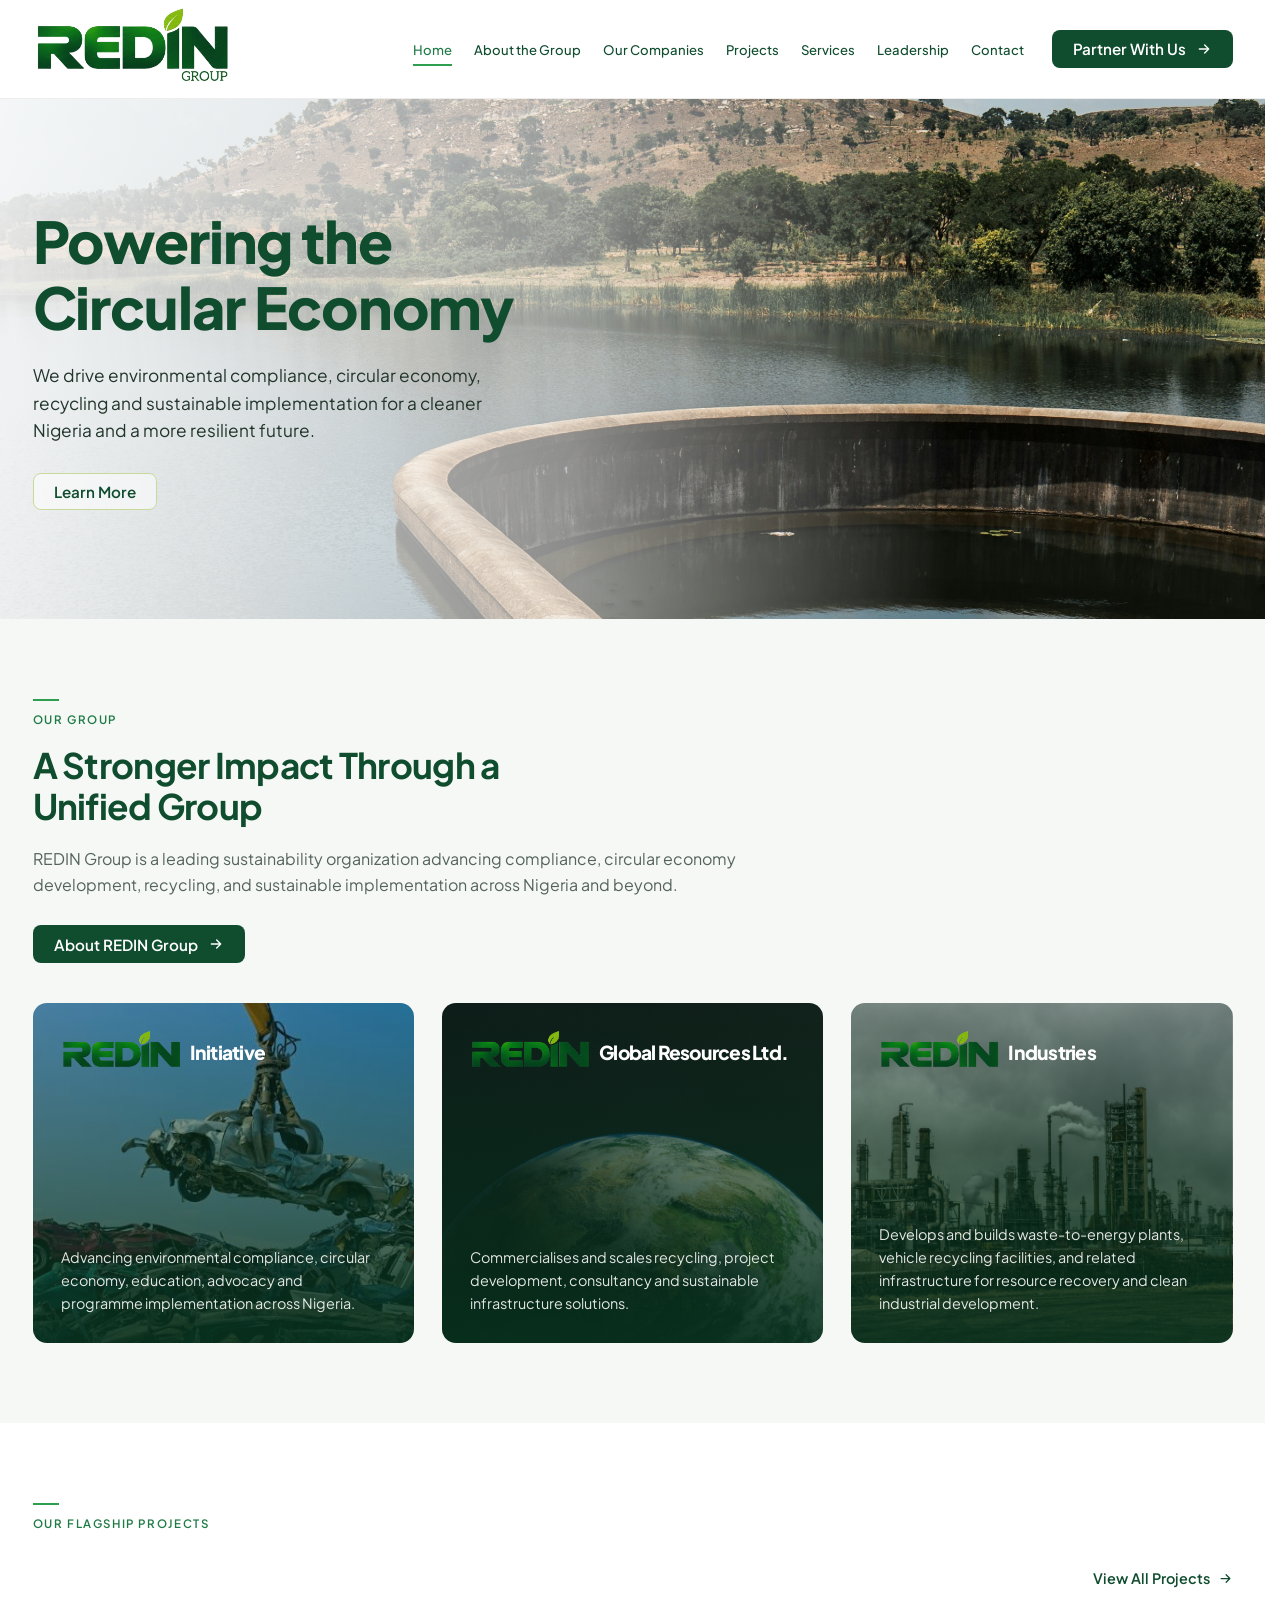
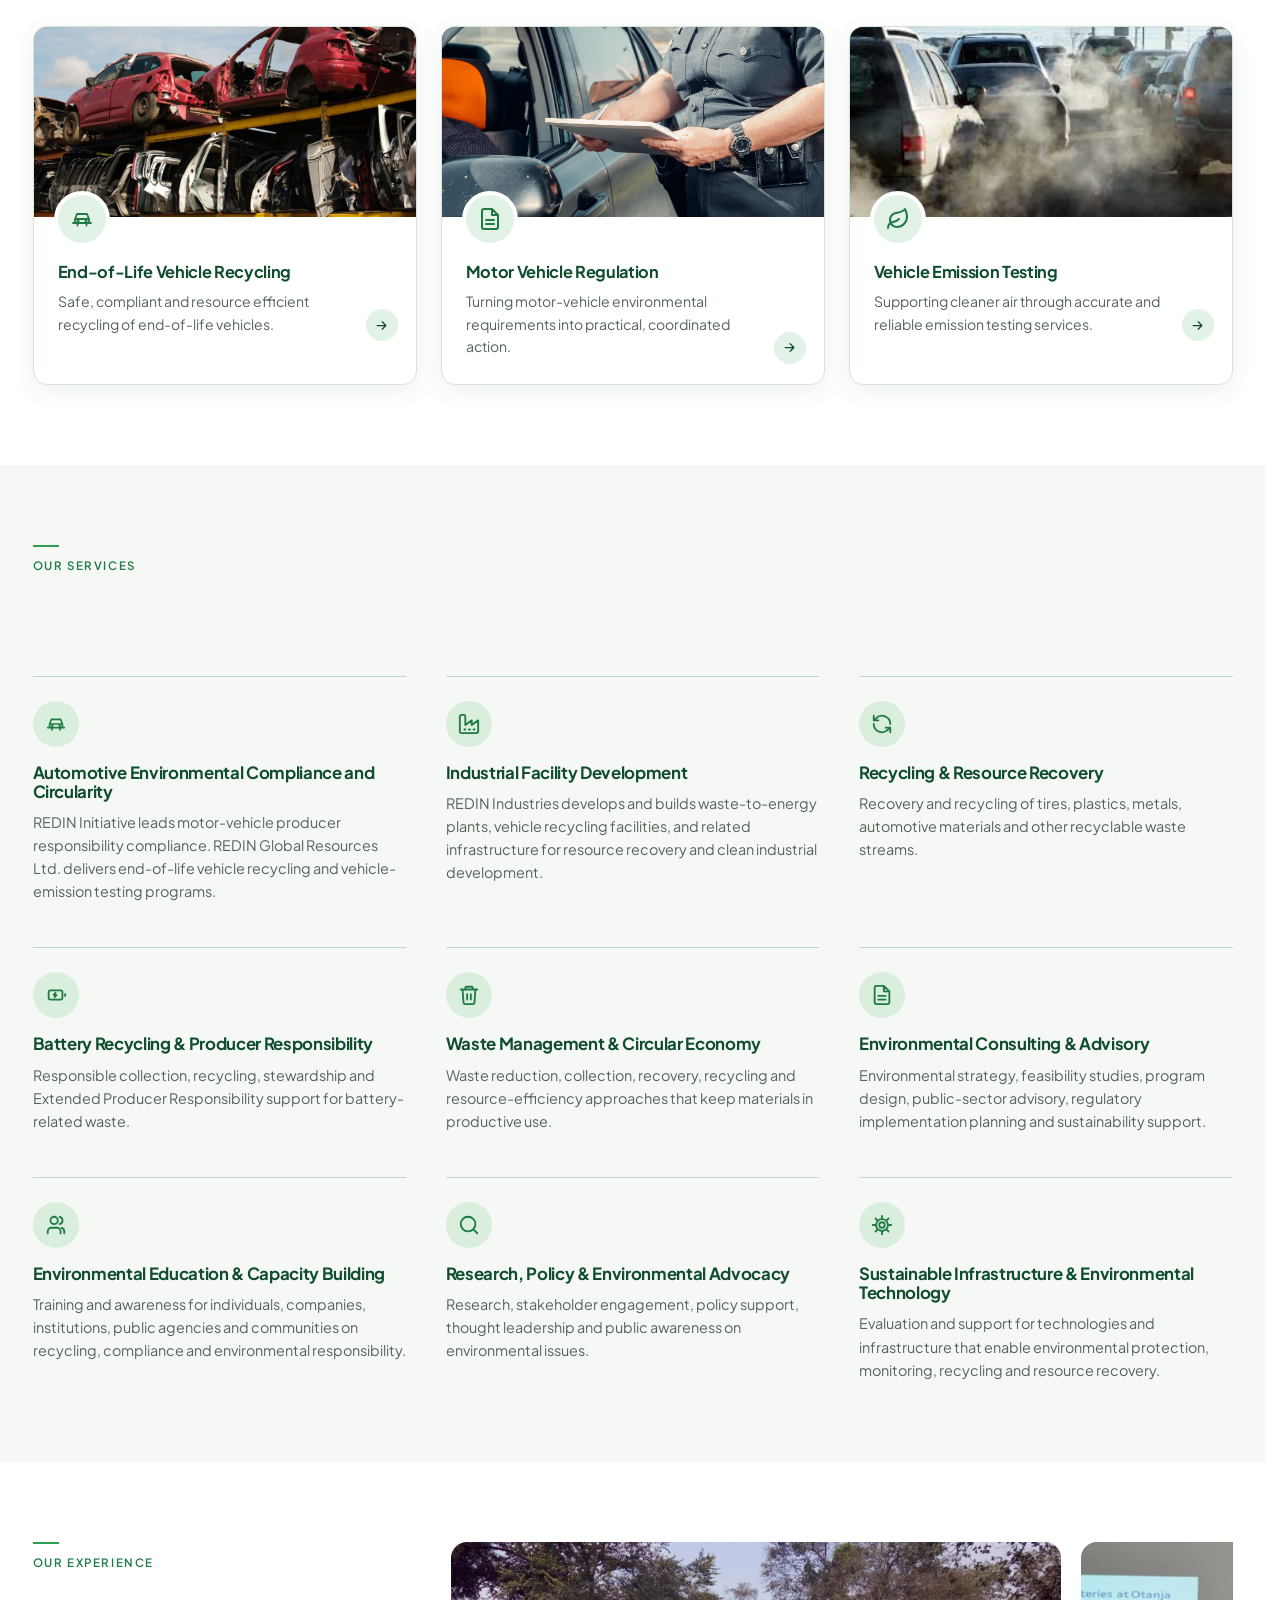
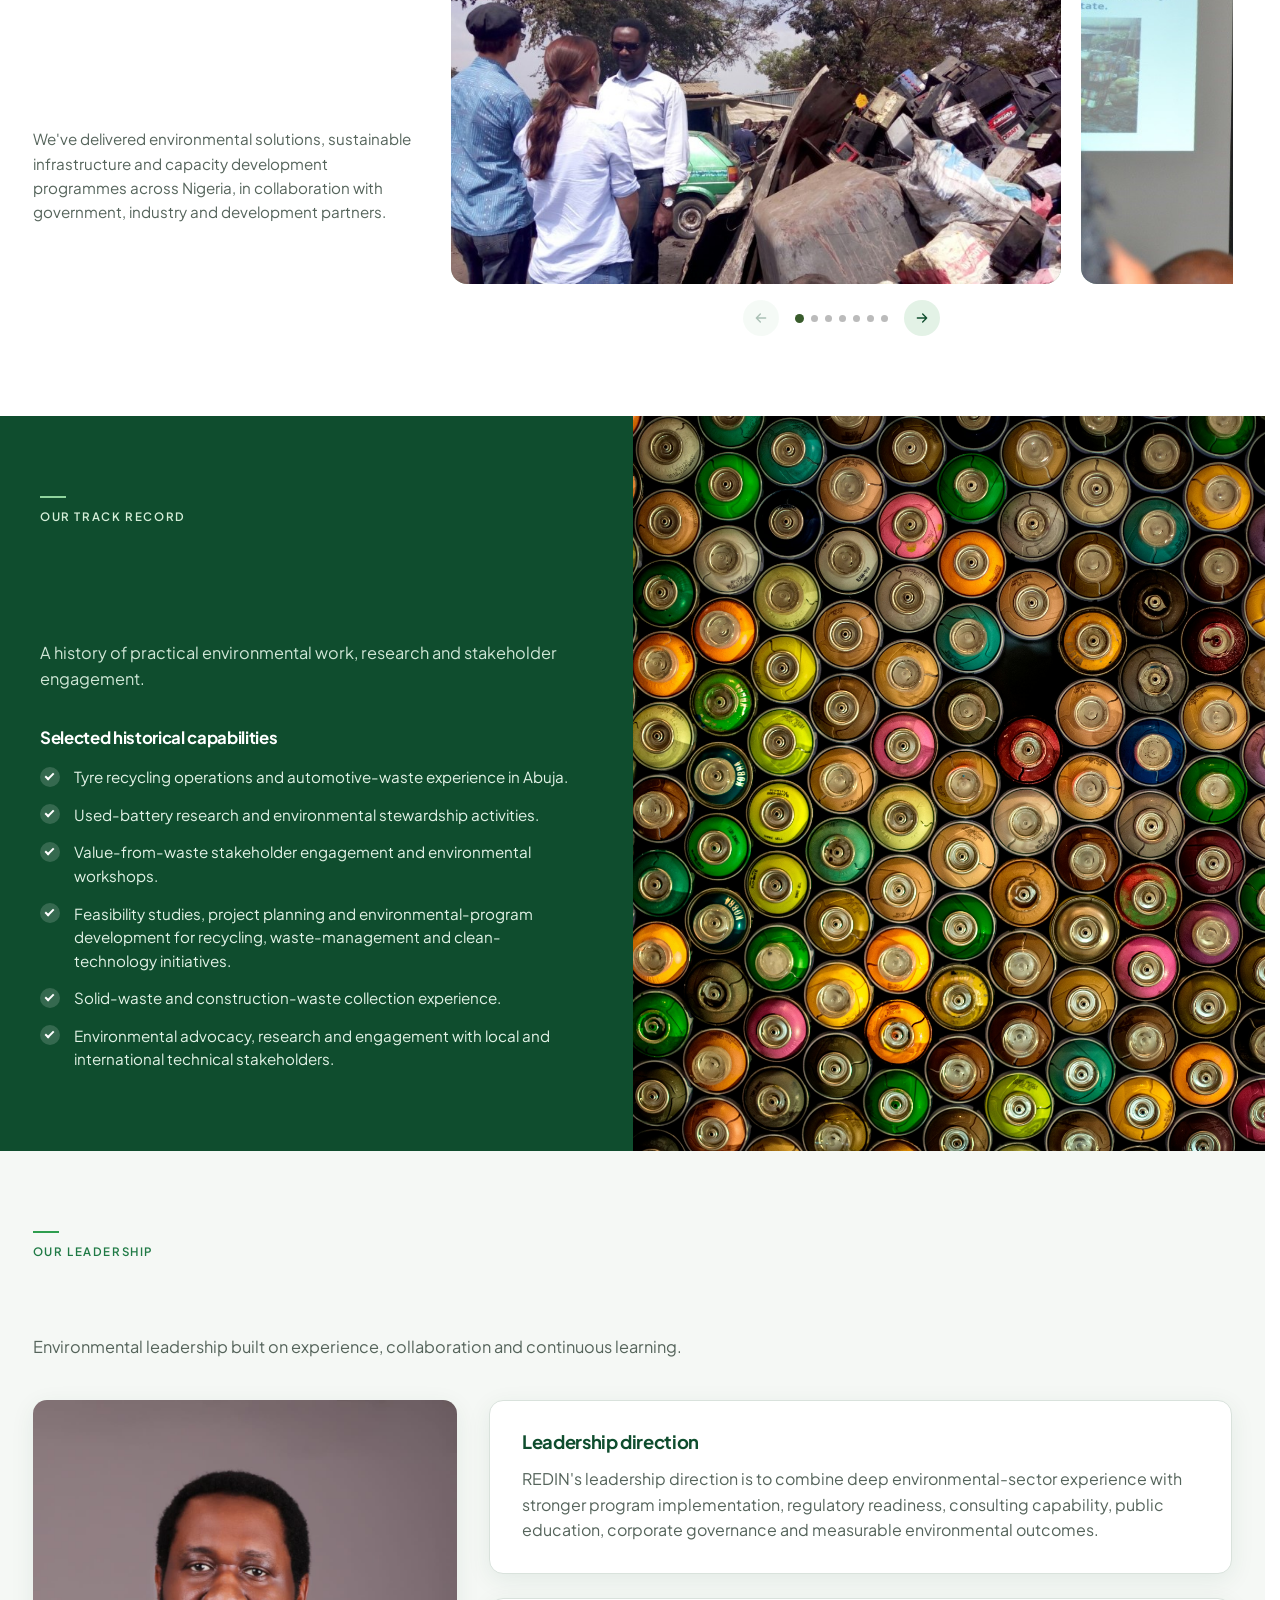
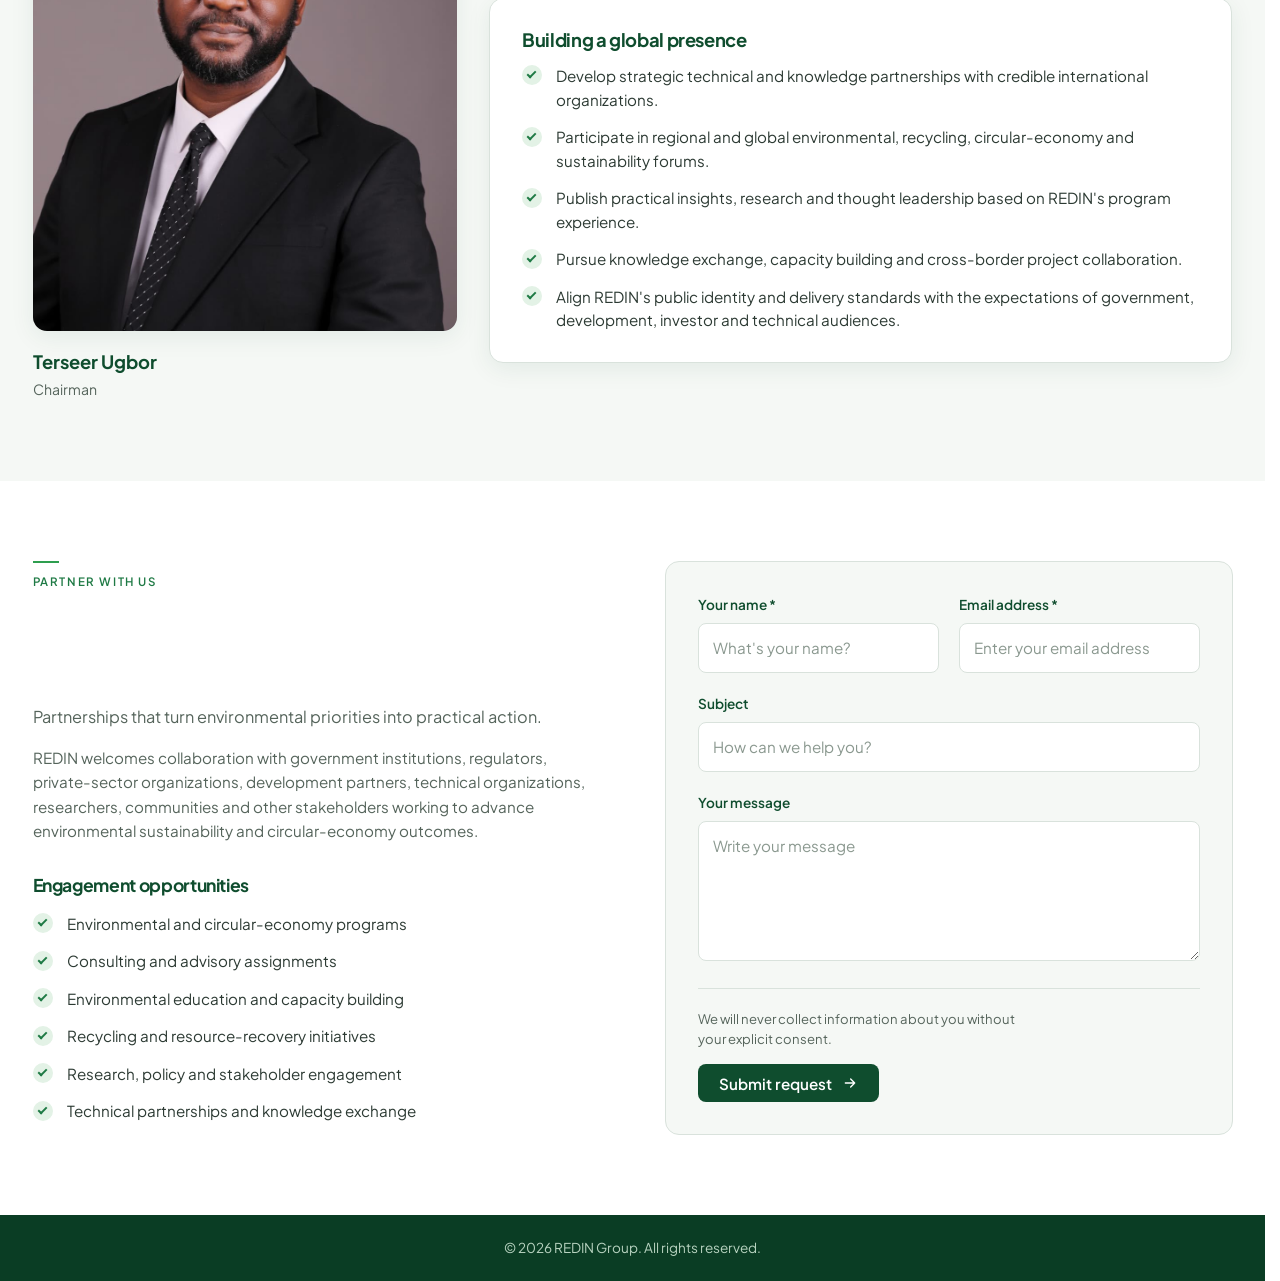
<file: index.html>
<!DOCTYPE html>
<html lang="en">
<head>
  <meta charset="UTF-8" />
  <meta name="viewport" content="width=device-width, initial-scale=1" />
  <title>REDIN Group | Powering the Circular Economy</title>
  <meta name="description" content="REDIN Group drives environmental compliance, circular economy, recycling and sustainable implementation across Nigeria." />
  <link rel="preconnect" href="https://fonts.googleapis.com" />
  <link rel="preconnect" href="https://fonts.gstatic.com" crossorigin />
  <link href="https://fonts.googleapis.com/css2?family=Plus+Jakarta+Sans:wght@400;500;600;700;800&display=swap" rel="stylesheet" />
  <link rel="stylesheet" href="styles.css" />
  <!-- if JavaScript is off, show headings that would otherwise stay hidden -->
  <noscript><style>h2 { opacity: 1; transform: none; }</style></noscript>
</head>
<body>

  <!-- SVG icon sprite -->
  <svg width="0" height="0" style="position:absolute" aria-hidden="true">
    <defs>
      <symbol id="i-arrow" viewBox="0 0 24 24"><path d="M5 12h14M13 6l6 6-6 6" fill="none" stroke="currentColor" stroke-width="2" stroke-linecap="round" stroke-linejoin="round"/></symbol>
      <symbol id="i-car" viewBox="0 0 24 24"><g fill="none" stroke="currentColor" stroke-width="1.8" stroke-linecap="round" stroke-linejoin="round"><path d="M5 16v-4l2-5h10l2 5v4M3 16h18M7.5 16v2.5M16.5 16v2.5M6 12h12"/><circle cx="8" cy="14" r=".6"/><circle cx="16" cy="14" r=".6"/></g></symbol>
      <symbol id="i-recycle" viewBox="0 0 24 24"><path d="M21 12a9 9 0 0 0-15.5-6.2L3 8M3 3v5h5M3 12a9 9 0 0 0 15.5 6.2L21 16M21 21v-5h-5" fill="none" stroke="currentColor" stroke-width="2" stroke-linecap="round" stroke-linejoin="round"/></symbol>
      <symbol id="i-leaf" viewBox="0 0 24 24"><path d="M11 20A7 7 0 0 1 9.8 6.1C15.5 5 17 4.5 19 2c1 2 2 4.2 2 8 0 5.5-4.8 10-10 10zM2 21c0-3 1.85-5.36 5.08-6C9.5 14.5 12 13 13 12" fill="none" stroke="currentColor" stroke-width="2" stroke-linecap="round" stroke-linejoin="round"/></symbol>
      <symbol id="i-gear" viewBox="0 0 24 24"><g fill="none" stroke="currentColor" stroke-width="2" stroke-linecap="round" stroke-linejoin="round"><circle cx="12" cy="12" r="3"/><circle cx="12" cy="12" r="6.5"/><path d="M12 2v3M12 19v3M2 12h3M19 12h3M4.9 4.9l2.1 2.1M17 17l2.1 2.1M4.9 19.1L7 17M17 7l2.1-2.1"/></g></symbol>
      <symbol id="i-users" viewBox="0 0 24 24"><path d="M17 21v-2a4 4 0 0 0-4-4H7a4 4 0 0 0-4 4v2M10 11a4 4 0 1 0 0-8 4 4 0 0 0 0 8zM21 21v-2a4 4 0 0 0-3-3.9M16 3.1a4 4 0 0 1 0 7.8" fill="none" stroke="currentColor" stroke-width="2" stroke-linecap="round" stroke-linejoin="round"/></symbol>
      <symbol id="i-file" viewBox="0 0 24 24"><path d="M14 2H6a2 2 0 0 0-2 2v16a2 2 0 0 0 2 2h12a2 2 0 0 0 2-2V8zM14 2v6h6M8 13h8M8 17h8" fill="none" stroke="currentColor" stroke-width="2" stroke-linecap="round" stroke-linejoin="round"/></symbol>
      <symbol id="i-factory" viewBox="0 0 24 24"><path d="M2 20a2 2 0 0 0 2 2h16a2 2 0 0 0 2-2V8l-7 5V8l-7 5V4a2 2 0 0 0-2-2H4a2 2 0 0 0-2 2zM17 18h1M12 18h1M7 18h1" fill="none" stroke="currentColor" stroke-width="2" stroke-linecap="round" stroke-linejoin="round"/></symbol>
      <symbol id="i-battery" viewBox="0 0 24 24"><path d="M6 7h11a2 2 0 0 1 2 2v6a2 2 0 0 1-2 2H6a2 2 0 0 1-2-2V9a2 2 0 0 1 2-2zM22 11v2M11.5 9.5L9.5 12h3l-2 2.5" fill="none" stroke="currentColor" stroke-width="2" stroke-linecap="round" stroke-linejoin="round"/></symbol>
      <symbol id="i-bin" viewBox="0 0 24 24"><path d="M3 6h18M8 6V4a1 1 0 0 1 1-1h6a1 1 0 0 1 1 1v2M19 6l-1 14a2 2 0 0 1-2 2H8a2 2 0 0 1-2-2L5 6M10 11v6M14 11v6" fill="none" stroke="currentColor" stroke-width="2" stroke-linecap="round" stroke-linejoin="round"/></symbol>
      <symbol id="i-search" viewBox="0 0 24 24"><path d="M11 19a8 8 0 1 0 0-16 8 8 0 0 0 0 16zM21 21l-4.3-4.3" fill="none" stroke="currentColor" stroke-width="2" stroke-linecap="round" stroke-linejoin="round"/></symbol>
    </defs>
  </svg>

  <!-- HEADER -->
  <header class="site-header">
    <div class="container header-inner">
      <img src="Images/logo-redin-group.png" sizes="10px" alt="REDIN Group logo" class="site-logo" />

      <button class="nav-toggle" aria-label="Toggle menu" aria-expanded="false" aria-controls="site-nav">
        <span></span><span></span><span></span>
      </button>

      <nav id="site-nav" class="site-nav" aria-label="Primary">
        <ul>
          <li><a href="#home" class="active">Home</a></li>
          <li><a href="about.html">About the Group</a></li>
          <li><a href="#group">Our Companies</a></li>
          <li><a href="#projects">Projects</a></li>
          <li><a href="#services">Services</a></li>
          <li><a href="#leadership">Leadership</a></li>
          <li><a href="#contact">Contact</a></li>
        </ul>
        <a href="#contact" class="btn btn-primary">Partner With Us <svg class="ico"><use href="#i-arrow"/></svg></a>
      </nav>
    </div>
  </header>

  <main id="main">

    <!-- HERO -->
    <section id="home" class="hero" style="--img: url('Images/hero.jpg')">
      <div class="container hero-inner">
        <div class="hero-copy">
          <h1>Powering the<br />Circular Economy</h1>
          <p>We drive environmental compliance, circular economy, recycling and sustainable implementation for a cleaner Nigeria and a more resilient future.</p>
          <div class="btn-row">
            <a href="#group" class="btn btn-outline">Learn More</a>
          </div>
        </div>
      </div>
    </section>

    <!-- OUR GROUP -->
    <section id="group" class="section section-tint">
      <div class="container group-grid">
        <div class="group-copy">
          <p class="eyebrow">Our Group</p>
          <h2>A Stronger Impact Through a Unified Group</h2>
          <p>REDIN Group is a leading sustainability organization advancing compliance, circular economy development, recycling, and sustainable implementation across Nigeria and beyond.</p>
          <a href="about.html" class="btn btn-primary">About REDIN Group <svg class="ico"><use href="#i-arrow"/></svg></a>
        </div>

        <article class="company-card company-card--mint" style="--img: url('Images/WhatsApp Image 2026-09-23 at 09.08.21 (1).jpeg')">
          <div class="company-logo">
           <strong class="strong"><img
    src="Images/logo-redin.png"
    alt="REDIN Group"
    class="site-logo"
    width="160"
    height="40"
  />
</a>Initiative</strong></div>
          <p>Advancing environmental compliance, circular economy, education, advocacy and programme implementation across Nigeria.</p>
        </article>

        <article class="company-card company-card--slate" style="--img: url('Images/vimal-s-GBg3jyGS-Ug-unsplash.jpg')">
          <div class="company-logo">
            <strong class="strong"><img
    src="Images/logo-redin.png"
    alt="REDIN Group"
    class="site-logo"
    width="160"
    height="40"
  />
</a>Global Resources Ltd.</strong></div>
          <p>Commercialises and scales recycling, project development, consultancy and sustainable infrastructure solutions.</p>
        </article>

        <article class="company-card company-card--mint" style="--img: url('Images/patrick-hendry-6xeDIZgoPaw-unsplash.jpg')">
          <div class="company-logo">
            
  <strong class="strong"><img
    src="Images/logo-redin.png"
    alt="REDIN Group"
    class="site-logo"
    width="160"
    height="40"
  />
</a>Industries</strong></div>
          <p>Develops and builds waste-to-energy plants, vehicle recycling facilities, and related infrastructure for resource recovery and clean industrial development.</p>
        </article>
      </div>
    </section>

    <!-- FLAGSHIP PROJECTS -->
    <section id="projects" class="section">
      <div class="container">
        <div class="section-head">
          <div>
            <p class="eyebrow">Our Flagship Projects</p>
            <h2>Driving a Cleaner, More Circular Nigeria</h2>
          </div>
          <a href="#projects" class="text-link">View All Projects <svg class="ico"><use href="#i-arrow"/></svg></a>
        </div>

        <!-- Clicking anywhere on a card opens its popup (see the <dialog> elements below) -->
        <div class="project-grid">
          <article class="project-card">
            <div class="project-img" style="--img: url('Images/pexels-aziz-er-2158219793-35503911.jpg')"></div>
            <div class="project-body">
              <span class="badge"><svg class="ico"><use href="#i-car"/></svg></span>
              <h3><button type="button" class="project-open" data-modal="modal-elv">End-of-Life Vehicle Recycling</button></h3>
              <p>Safe, compliant and resource efficient recycling of end-of-life vehicles.</p>
              <span class="round-arrow" aria-hidden="true"><svg class="ico"><use href="#i-arrow"/></svg></span>
            </div>
          </article>

          <article class="project-card">
            <div class="project-img" style="--img: url('Images/project-epr.jpg')"></div>
            <div class="project-body">
              <span class="badge"><svg class="ico"><use href="#i-file"/></svg></span>
              <h3><button type="button" class="project-open" data-modal="modal-regulation">Motor Vehicle Regulation</button></h3>
              <p>Turning motor-vehicle environmental requirements into practical, coordinated action.</p>
              <span class="round-arrow" aria-hidden="true"><svg class="ico"><use href="#i-arrow"/></svg></span>
            </div>
          </article>

          <article class="project-card">
            <div class="project-img" style="--img: url('Images/car-pollution.jpg')"></div>
            <div class="project-body">
              <span class="badge"><svg class="ico"><use href="#i-leaf"/></svg></span>
              <h3><button type="button" class="project-open" data-modal="modal-emission">Vehicle Emission Testing</button></h3>
              <p>Supporting cleaner air through accurate and reliable emission testing services.</p>
              <span class="round-arrow" aria-hidden="true"><svg class="ico"><use href="#i-arrow"/></svg></span>
            </div>
          </article>
        </div>
      </div>
    </section>

    <!-- SERVICES -->
    <section id="services" class="section section-tint">
      <div class="container">
        <p class="eyebrow">Our Services</p>
        <h2>Expertise for a Sustainable Future</h2>

        <ul class="service-grid">
          <li class="service-item">
            <span class="badge"><svg class="ico"><use href="#i-car"/></svg></span>
            <h3>Automotive Environmental Compliance and Circularity</h3>
            <p>REDIN Initiative leads motor-vehicle producer responsibility compliance. REDIN Global Resources Ltd. delivers end-of-life vehicle recycling and vehicle-emission testing programs.</p>
          </li>
          <li class="service-item">
            <span class="badge"><svg class="ico"><use href="#i-factory"/></svg></span>
            <h3>Industrial Facility Development</h3>
            <p>REDIN Industries develops and builds waste-to-energy plants, vehicle recycling facilities, and related infrastructure for resource recovery and clean industrial development.</p>
          </li>
          <li class="service-item">
            <span class="badge"><svg class="ico"><use href="#i-recycle"/></svg></span>
            <h3>Recycling &amp; Resource Recovery</h3>
            <p>Recovery and recycling of tires, plastics, metals, automotive materials and other recyclable waste streams.</p>
          </li>
          <li class="service-item">
            <span class="badge"><svg class="ico"><use href="#i-battery"/></svg></span>
            <h3>Battery Recycling &amp; Producer Responsibility</h3>
            <p>Responsible collection, recycling, stewardship and Extended Producer Responsibility support for battery-related waste.</p>
          </li>
          <li class="service-item">
            <span class="badge"><svg class="ico"><use href="#i-bin"/></svg></span>
            <h3>Waste Management &amp; Circular Economy</h3>
            <p>Waste reduction, collection, recovery, recycling and resource-efficiency approaches that keep materials in productive use.</p>
          </li>
          <li class="service-item">
            <span class="badge"><svg class="ico"><use href="#i-file"/></svg></span>
            <h3>Environmental Consulting &amp; Advisory</h3>
            <p>Environmental strategy, feasibility studies, program design, public-sector advisory, regulatory implementation planning and sustainability support.</p>
          </li>
          <li class="service-item">
            <span class="badge"><svg class="ico"><use href="#i-users"/></svg></span>
            <h3>Environmental Education &amp; Capacity Building</h3>
            <p>Training and awareness for individuals, companies, institutions, public agencies and communities on recycling, compliance and environmental responsibility.</p>
          </li>
          <li class="service-item">
            <span class="badge"><svg class="ico"><use href="#i-search"/></svg></span>
            <h3>Research, Policy &amp; Environmental Advocacy</h3>
            <p>Research, stakeholder engagement, policy support, thought leadership and public awareness on environmental issues.</p>
          </li>
          <li class="service-item">
            <span class="badge"><svg class="ico"><use href="#i-gear"/></svg></span>
            <h3>Sustainable Infrastructure &amp; Environmental Technology</h3>
            <p>Evaluation and support for technologies and infrastructure that enable environmental protection, monitoring, recycling and resource recovery.</p>
          </li>
        </ul>
      </div>
    </section>

    <!-- EXPERIENCE (carousel) -->
    <section id="experience" class="section">
      <div class="container experience-grid">
        <div class="experience-copy">
          <p class="eyebrow">Our Experience</p>
          <h2>Proven Experience. Real Impact.</h2>
          <p>We've delivered environmental solutions, sustainable infrastructure and capacity development programmes across Nigeria, in collaboration with government, industry and development partners.</p>
        </div>

        <div class="carousel-wrap" role="region" aria-label="Project photo carousel">
          <div class="carousel" id="carousel">
            <div class="card"><img src="Images/Picture1.png" alt="" /></div>
            <div class="card"><img src="Images/Picture5.png" alt="" /></div>
            <div class="card"><img src="Images/Picture3.png" alt="" /></div>
            <div class="card"><img src="Images/Picture4.png" alt="" /></div>
            <div class="card"><img src="Images/Picture7.png" alt="" /></div>
            <div class="card"><img src="Images/Picture8.png" alt="" /></div>
            <div class="card"><img src="Images/Picture9.png" alt="" /></div>
          </div>
          <div class="carousel-controls">
            <button type="button" class="carousel-arrow carousel-arrow--prev" data-dir="-1" aria-label="Previous photos">
              <svg class="ico" aria-hidden="true"><use href="#i-arrow"/></svg>
            </button>
            <div class="carousel-dots" id="carousel-dots"></div>
            <button type="button" class="carousel-arrow carousel-arrow--next" data-dir="1" aria-label="Next photos">
              <svg class="ico" aria-hidden="true"><use href="#i-arrow"/></svg>
            </button>
          </div>
        </div>
      </div>
    </section>

    <!-- TRACK RECORD (split) -->
    <section id="track-record" class="split">
      <div class="split-panel">
        <p class="eyebrow eyebrow--light">Our Track Record</p>
        <h2>Records that Speak Volumes</h2>
        <p class="lead">A history of practical environmental work, research and stakeholder engagement.</p>

        <h3>Selected historical capabilities</h3>
        <ul class="check-list">
          <li>Tyre recycling operations and automotive-waste experience in Abuja.</li>
          <li>Used-battery research and environmental stewardship activities.</li>
          <li>Value-from-waste stakeholder engagement and environmental workshops.</li>
          <li>Feasibility studies, project planning and environmental-program development for recycling, waste-management and clean-technology initiatives.</li>
          <li>Solid-waste and construction-waste collection experience.</li>
          <li>Environmental advocacy, research and engagement with local and international technical stakeholders.</li>
        </ul>
      </div>
      <div class="split-media" style="--img: url('Images/Back.jpg')" aria-hidden="true"></div>
    </section>

    <!-- LEADERSHIP -->
    <section id="leadership" class="section section-tint">
      <div class="container">
        <div class="section-intro">
          <p class="eyebrow">Our Leadership</p>
          <h2>Results-Driven Leadership</h2>
          <p class="lead">Environmental leadership built on experience, collaboration and continuous learning.</p>
        </div>

        <div class="leader-grid">
          <figure class="leader-card">
            <div class="leader-photo" style="--img: url('Images/WhatsApp Image 2026-09-30 at 17.01.05.jpeg')" role="img" aria-label="Portrait of Terseer Ugbor"></div>
            <figcaption>
              <strong>Terseer Ugbor</strong>
              <span>Chairman</span>
            </figcaption>
          </figure>

          <div class="leader-copy">
            <article class="info-card">
              <h3>Leadership direction</h3>
              <p>REDIN's leadership direction is to combine deep environmental-sector experience with stronger program implementation, regulatory readiness, consulting capability, public education, corporate governance and measurable environmental outcomes.</p>
            </article>

            <article class="info-card">
              <h3>Building a global presence</h3>
              <ul class="check-list">
                <li>Develop strategic technical and knowledge partnerships with credible international organizations.</li>
                <li>Participate in regional and global environmental, recycling, circular-economy and sustainability forums.</li>
                <li>Publish practical insights, research and thought leadership based on REDIN's program experience.</li>
                <li>Pursue knowledge exchange, capacity building and cross-border project collaboration.</li>
                <li>Align REDIN's public identity and delivery standards with the expectations of government, development, investor and technical audiences.</li>
              </ul>
            </article>
          </div>
        </div>
      </div>
    </section>

    <!-- WORK WITH REDIN / CONTACT -->
    <section id="contact" class="section">
      <div class="container work-grid">
        <div class="work-copy">
          <p class="eyebrow">Partner With Us</p>
          <h2>We can't wait to work with you</h2>
          <p class="lead">Partnerships that turn environmental priorities into practical action.</p>
          <p class="body-text">REDIN welcomes collaboration with government institutions, regulators, private-sector organizations, development partners, technical organizations, researchers, communities and other stakeholders working to advance environmental sustainability and circular-economy outcomes.</p>

          <h3>Engagement opportunities</h3>
          <ul class="check-list">
            <li>Environmental and circular-economy programs</li>
            <li>Consulting and advisory assignments</li>
            <li>Environmental education and capacity building</li>
            <li>Recycling and resource-recovery initiatives</li>
            <li>Research, policy and stakeholder engagement</li>
            <li>Technical partnerships and knowledge exchange</li>
          </ul>
        </div>

        <!-- The wrap holds the form and the "thank you" overlay that covers it after sending -->
        <div class="contact-form-wrap">
          <form class="contact-form" id="contact-form" action="https://formspree.io/f/xljdzpqo" method="post">
            <div class="form-row">
              <div class="form-field">
                <label for="name">Your name <span aria-hidden="true">*</span></label>
                <input type="text" id="name" name="name" placeholder="What's your name?" autocomplete="name" required />
              </div>
              <div class="form-field">
                <label for="email">Email address <span aria-hidden="true">*</span></label>
                <input type="email" id="email" name="email" placeholder="Enter your email address" autocomplete="email" required />
              </div>
            </div>

            <div class="form-field">
              <label for="subject">Subject</label>
              <input type="text" id="subject" name="subject" placeholder="How can we help you?" />
            </div>

            <div class="form-field">
              <label for="message">Your message</label>
              <textarea id="message" name="message" placeholder="Write your message"></textarea>
            </div>

            <div class="form-bottom">
              <p class="privacy-note">We will never collect information about you without your explicit consent.</p>
              <button type="submit" class="btn btn-primary">Submit request <svg class="ico"><use href="#i-arrow"/></svg></button>
            </div>
          </form>

          <div class="form-success" id="form-success" hidden>
            <div class="form-success-inner">
              <h3>Thank you</h3>
              <p>Your message has been sent. We'll get back to you soon.</p>
              <button type="button" class="btn btn-primary" id="form-success-close">Send another message</button>
            </div>
          </div>
        </div>
      </div>
    </section>
  </main>

  <footer class="site-footer">
    <div class="container">
      <p>&copy; <span id="year">2026</span> REDIN Group. All rights reserved.</p>
    </div>
  </footer>

  <!-- ================= PROJECT POPUPS ================= -->

  <dialog class="modal" id="modal-elv" aria-labelledby="modal-elv-title">
    <button type="button" class="modal-close" data-close aria-label="Close project details">&times;</button>
    <div class="modal-inner">
      <div class="modal-media" style="--img: url('Images/pexels-aziz-er-2158219793-35503911.jpg')"></div>
      <div class="modal-body">
        <p class="eyebrow">In collaboration with NADDC</p>
        <h2 id="modal-elv-title">End-of-Life Vehicle (ELV) Recycling</h2>
        <p class="lead">REDIN is advancing an End-of-Life Vehicle recycling program in collaboration with NADDC, aligned with Nigeria's End-of-Life Vehicles and Other Related Automotive Waste Recycling Regulations, 2024. The framework establishes a national system for collecting, delivering, depolluting, dismantling, shredding, and recycling end-of-life vehicles and related automotive waste, while creating structured roles for data management, certification, producer responsibility, stakeholder coordination, and public awareness.</p>

        <h3>Program focus</h3>
        <ul class="check-list">
          <li>Support a coordinated network for collection, delivery and recycling of end-of-life and abandoned vehicles through compliant recycling operators.</li>
          <li>Support ELV data management, certification, documentation and reporting systems that improve traceability and program accountability.</li>
          <li>Support automotive Extended Producer Responsibility through engagement with manufacturers, importers, dealers and other sector stakeholders.</li>
          <li>Support state-level project development, sensitization and public awareness that encourage responsible vehicle disposal and recycling.</li>
          <li>Coordinate stakeholders, operator compliance, implementation planning and recycling support across the ELV ecosystem.</li>
        </ul>

        <div class="modal-note">
          <h3>REDIN's implementation contribution</h3>
          <p>REDIN's implementation contribution is to help translate the ELV regulatory framework into a coordinated and scalable operating program. This includes program governance, stakeholder engagement, operator-network coordination, state implementation planning, public awareness, data and certification workflows, producer engagement, risk management, monitoring and measurable delivery outcomes. Any formal Designated Recycling Organization or Producer Responsibility Organization functions will be represented in accordance with the applicable appointment, accreditation and approved agreements.</p>
        </div>
      </div>
    </div>
  </dialog>

  <dialog class="modal" id="modal-regulation" aria-labelledby="modal-regulation-title">
    <button type="button" class="modal-close" data-close aria-label="Close project details">&times;</button>
    <div class="modal-inner">
      <div class="modal-media" style="--img: url('Images/project-epr.jpg')"></div>
      <div class="modal-body">
        <p class="eyebrow">In collaboration with NESREA</p>
        <h2 id="modal-regulation-title">Motor Vehicle Regulation</h2>
        <p class="lead">REDIN is supporting a Motor Vehicle Regulation program in collaboration with NESREA to strengthen practical implementation of environmental requirements affecting motor vehicles and the automotive value chain. The reviewed ELV framework expressly links end-of-life vehicle recycling to applicable NESREA motor-vehicle environmental requirements, reinforcing the need for coordinated compliance, operator readiness, monitoring, and public understanding.</p>

        <h3>Program focus</h3>
        <ul class="check-list">
          <li>Translate approved motor-vehicle environmental requirements into clear implementation workstreams, milestones and responsibilities.</li>
          <li>Support coordination among regulators, public agencies, operators, technical stakeholders and other affected parties.</li>
          <li>Support facility/operator compliance readiness, registration pathways, monitoring and implementation follow-through.</li>
          <li>Strengthen stakeholder awareness of environmental obligations, recycling responsibilities and compliance expectations.</li>
          <li>Track implementation progress, barriers, corrective actions and decisions required to move the program forward.</li>
        </ul>

        <div class="modal-note">
          <h3>REDIN's implementation contribution</h3>
          <p>REDIN will provide program coordination, implementation planning, stakeholder engagement, governance support, risk and issue management, public-awareness support and structured follow-through so that approved regulatory requirements can move from policy intent into practical execution.</p>
        </div>
      </div>
    </div>
  </dialog>

  <dialog class="modal" id="modal-emission" aria-labelledby="modal-emission-title">
    <button type="button" class="modal-close" data-close aria-label="Close project details">&times;</button>
    <div class="modal-inner">
      <div class="modal-media" style="--img: url('Images/car-pollution.jpg')"></div>
      <div class="modal-body">
        <p class="eyebrow">In collaboration with NESREA</p>
        <h2 id="modal-emission-title">Vehicle Emission Testing</h2>
        <p class="lead">REDIN is advancing a Vehicle Emission Testing program in collaboration with NESREA, aligned with the National Environmental (Control of Vehicular Emissions from Petrol and Diesel Engines) Regulations, 2011. The framework requires vehicles in operation in Nigeria to undergo annual emission testing at licensed facilities and provides for certification, recordkeeping, prescribed emission limits and enforcement action for non-compliant vehicles.</p>

        <h3>Program focus</h3>
        <ul class="check-list">
          <li>Support accessible annual vehicle-emission testing through appropriately licensed facilities.</li>
          <li>Support testing against prescribed petrol, diesel and smoke-emission requirements, including relevant CO, HC, NOx, particulate and opacity measures.</li>
          <li>Support certification and reliable records of vehicle registration, test dates, results, compliance status and testing history.</li>
          <li>Build public awareness linking vehicle maintenance, emissions compliance, cleaner air and environmental responsibility.</li>
          <li>Support centralized compliance information that can strengthen monitoring, planning and enforcement by the competent authorities.</li>
        </ul>

        <div class="modal-note">
          <h3>REDIN's implementation contribution</h3>
          <p>REDIN's implementation contribution will focus on program design, testing-network rollout, stakeholder coordination, readiness, data and certification workflows, public awareness, risk management and performance tracking. Technical testing standards, licensing, certification authority and enforcement remain anchored to the applicable regulatory requirements and competent authorities.</p>
        </div>
      </div>
    </div>
  </dialog>

  <script src="site.js"></script>
  <script src="Carousel.js"></script>
</body>
</html>
</file>
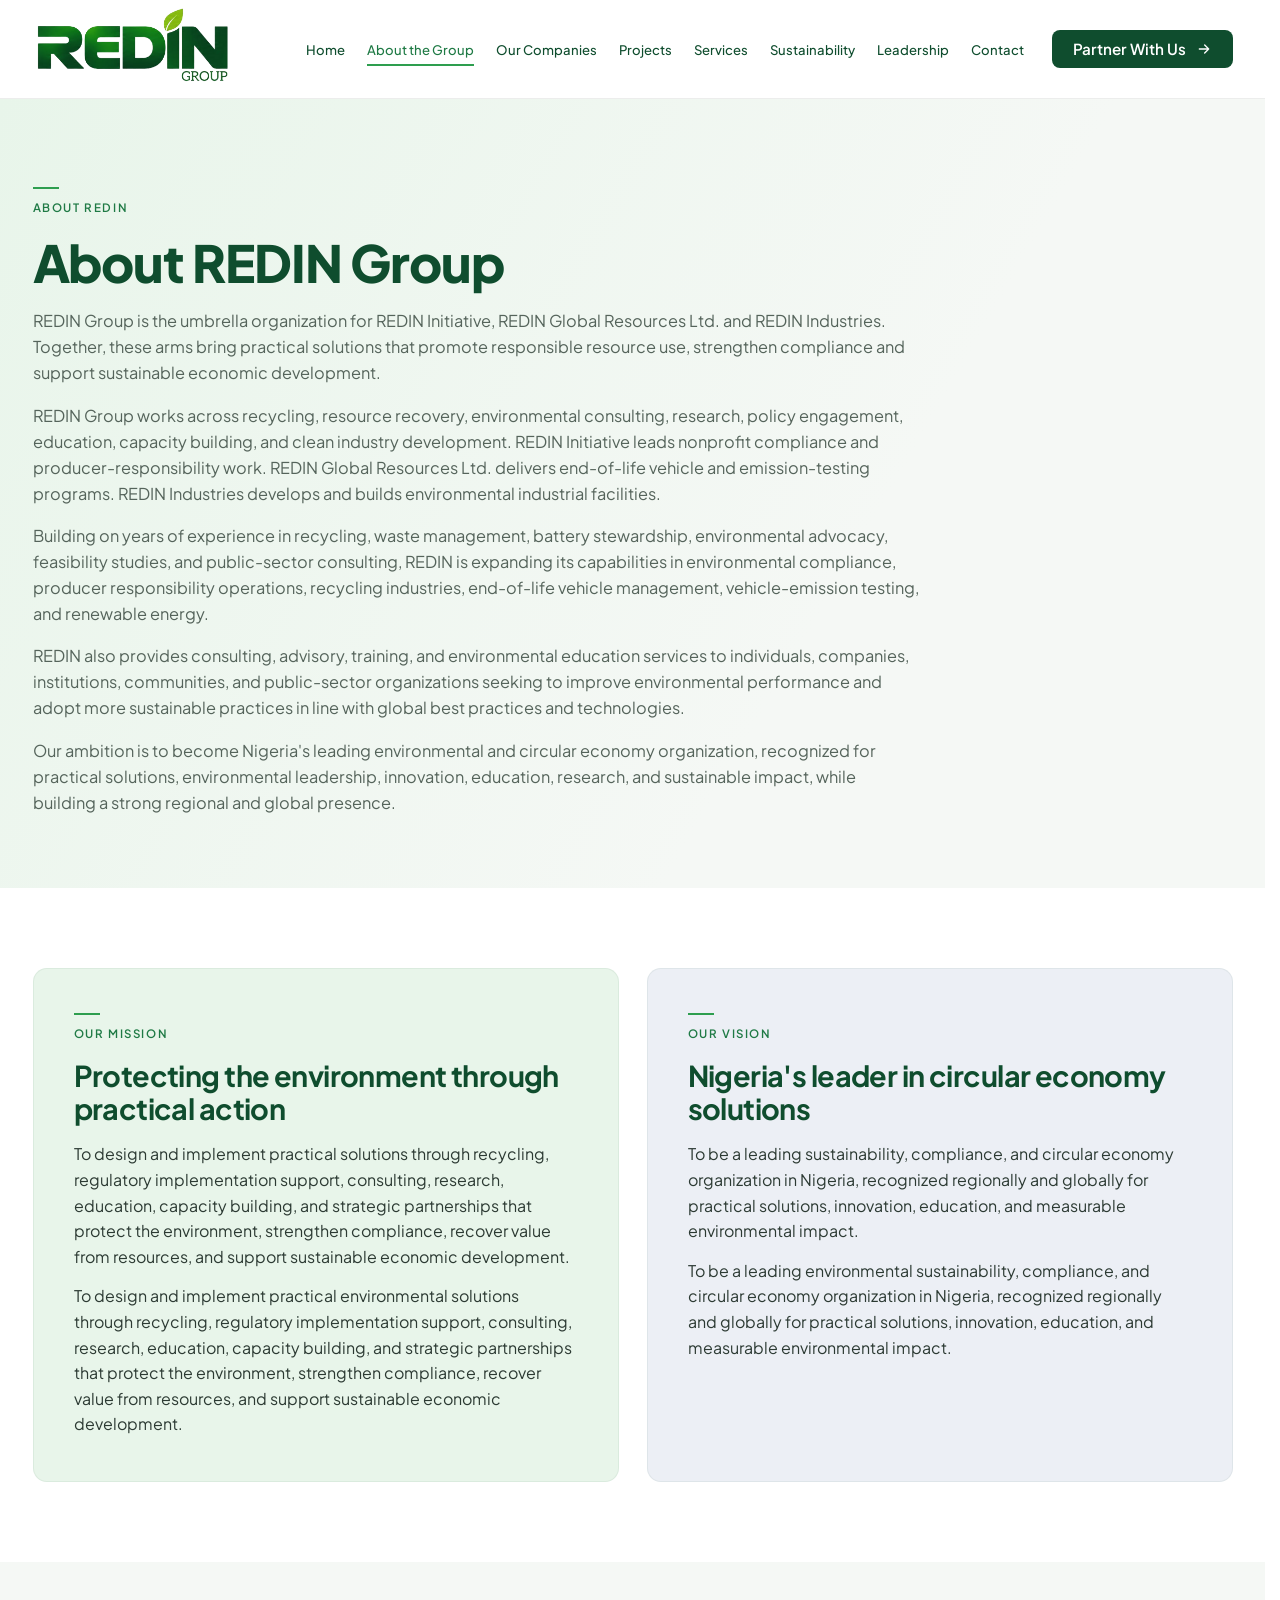
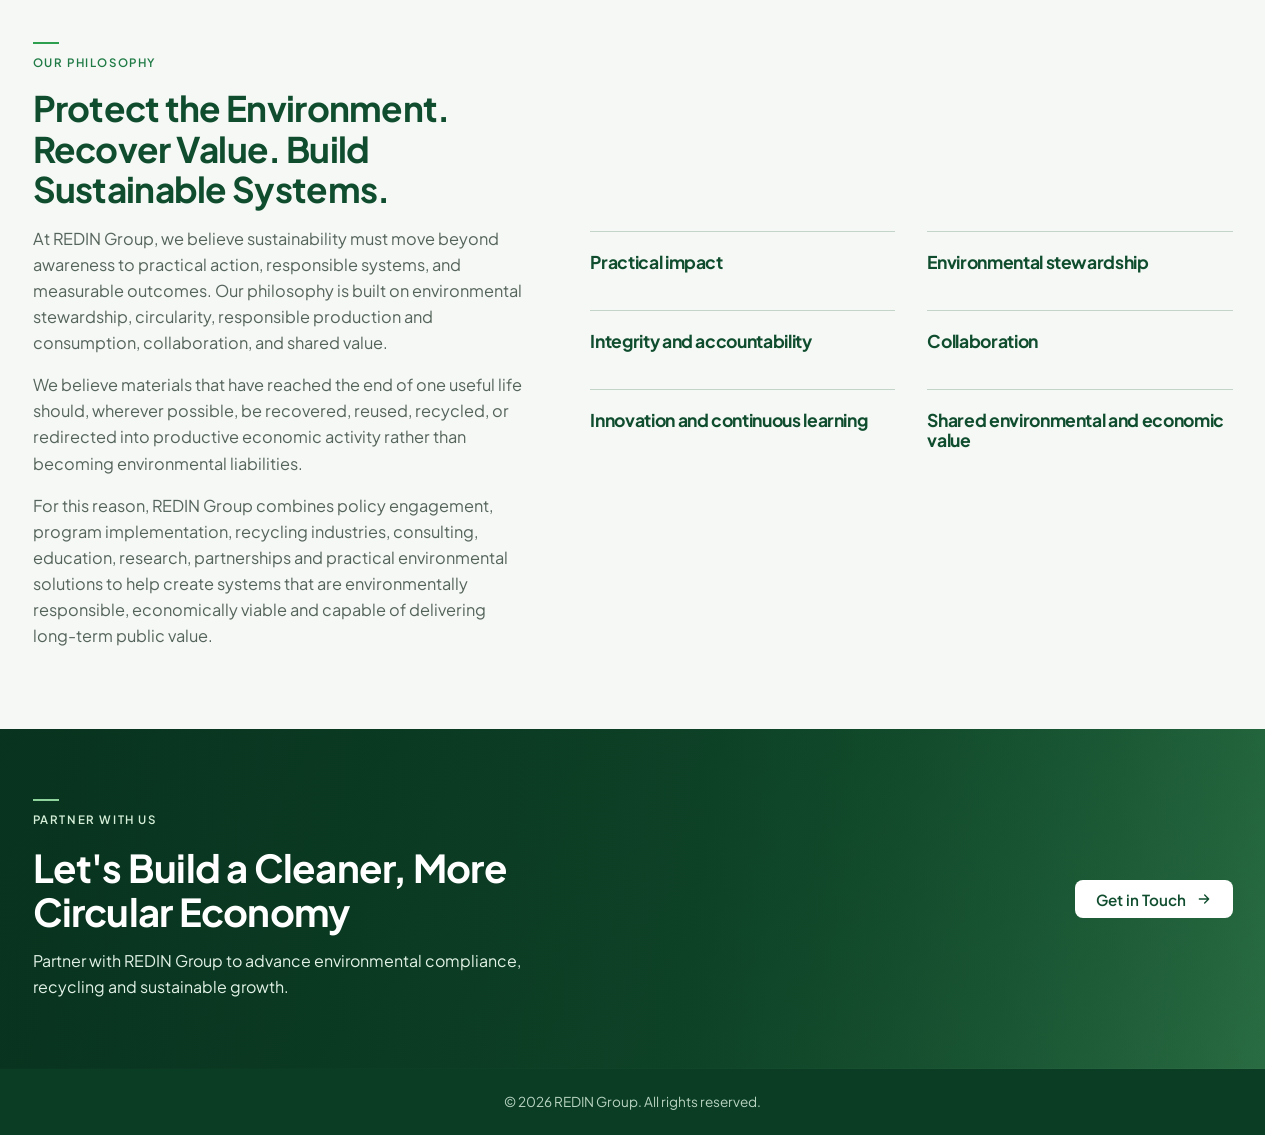
<file: about.html>
<!DOCTYPE html>
<html lang="en">
<head>
  <meta charset="UTF-8" />
  <meta name="viewport" content="width=device-width, initial-scale=1" />
  <title>About | REDIN Group</title>
  <meta name="description" content="About REDIN Group: our mission, vision and philosophy." />
  <link rel="preconnect" href="https://fonts.googleapis.com" />
  <link rel="preconnect" href="https://fonts.gstatic.com" crossorigin />
  <link href="https://fonts.googleapis.com/css2?family=Plus+Jakarta+Sans:wght@400;500;600;700;800&display=swap" rel="stylesheet" />
  <link rel="stylesheet" href="styles.css" />
</head>
<body>

  <svg width="0" height="0" style="position:absolute" aria-hidden="true">
    <defs>
      <symbol id="i-arrow" viewBox="0 0 24 24"><path d="M5 12h14M13 6l6 6-6 6" fill="none" stroke="currentColor" stroke-width="2" stroke-linecap="round" stroke-linejoin="round"/></symbol>
      <symbol id="i-recycle" viewBox="0 0 24 24"><path d="M21 12a9 9 0 0 0-15.5-6.2L3 8M3 3v5h5M3 12a9 9 0 0 0 15.5 6.2L21 16M21 21v-5h-5" fill="none" stroke="currentColor" stroke-width="2" stroke-linecap="round" stroke-linejoin="round"/></symbol>
    </defs>
  </svg>

  <!-- HEADER (same as home page; links point back to index.html) -->
  <header class="site-header">
    <div class="container header-inner">
       <img src="Images/logo-redin-group.png" sizes="10px" alt="REDIN Group logo" class="site-logo" />


      <button class="nav-toggle" aria-label="Toggle menu" aria-expanded="false" aria-controls="site-nav">
        <span></span><span></span><span></span>
      </button>

      <nav id="site-nav" class="site-nav" aria-label="Primary">
        <ul>
          <li><a href="index.html#home">Home</a></li>
          <li><a href="about.html" class="active" aria-current="page">About the Group</a></li>
          <li><a href="index.html#group">Our Companies</a></li>
          <li><a href="index.html#projects">Projects</a></li>
          <li><a href="index.html#services">Services</a></li>
          <li><a href="index.html#experience">Sustainability</a></li>
          <li><a href="index.html#leadership">Leadership</a></li>
          <li><a href="index.html#contact">Contact</a></li>
        </ul>
        <a href="index.html#contact" class="btn btn-primary">Partner With Us <svg class="ico"><use href="#i-arrow"/></svg></a>
      </nav>
    </div>
  </header>

  <main id="main">

    <!-- PAGE HEADER -->
    <section class="page-hero">
      <div class="container">
        <p class="eyebrow">About REDIN</p>
        <h1>About REDIN Group</h1>
        <p class="lead">REDIN Group is the umbrella organization for REDIN Initiative, REDIN Global Resources Ltd. and REDIN Industries. Together, these arms bring practical solutions that promote responsible resource use, strengthen compliance and support sustainable economic development.</p>
        <p class="lead">REDIN Group works across recycling, resource recovery, environmental consulting, research, policy engagement, education, capacity building, and clean industry development. REDIN Initiative leads nonprofit compliance and producer-responsibility work. REDIN Global Resources Ltd. delivers end-of-life vehicle and emission-testing programs. REDIN Industries develops and builds environmental industrial facilities.</p>
        <p class="lead">Building on years of experience in recycling, waste management, battery stewardship, environmental advocacy, feasibility studies, and public-sector consulting, REDIN is expanding its capabilities in environmental compliance, producer responsibility operations, recycling industries, end-of-life vehicle management, vehicle-emission testing, and renewable energy.</p>
        <p class="lead">REDIN also provides consulting, advisory, training, and environmental education services to individuals, companies, institutions, communities, and public-sector organizations seeking to improve environmental performance and adopt more sustainable practices in line with global best practices and technologies.</p>
        <p class="lead">Our ambition is to become Nigeria's leading environmental and circular economy organization, recognized for practical solutions, environmental leadership, innovation, education, research, and sustainable impact, while building a strong regional and global presence.</p>
      </div>
    </section>

    <!-- MISSION + VISION -->
    <section class="section">
      <div class="container mv-grid">
        <article class="mv-card mv-card--mint" id="mission">
          <p class="eyebrow">Our Mission</p>
          <!-- FILL IN: mission headline -->
          <h2>Protecting the environment through practical action</h2>

          <p>To design and implement practical solutions through recycling, regulatory implementation support, consulting, research, education, capacity building, and strategic partnerships that protect the environment, strengthen compliance, recover value from resources, and support sustainable economic development.</p>

          <p>To design and implement practical environmental solutions through recycling, regulatory implementation support, consulting, research, education, capacity building, and strategic partnerships that protect the environment, strengthen compliance, recover value from resources, and support sustainable economic development.</p>

        </article>

        <article class="mv-card mv-card--slate" id="vision">
          <p class="eyebrow">Our Vision</p>
          <!-- FILL IN: vision headline -->
          <h2>Nigeria's leader in circular economy solutions</h2>

          <p>To be a leading sustainability, compliance, and circular economy organization in Nigeria, recognized regionally and globally for practical solutions, innovation, education, and measurable environmental impact.</p>

          <p>To be a leading environmental sustainability, compliance, and circular economy organization in Nigeria, recognized regionally and globally for practical solutions, innovation, education, and measurable environmental impact.</p>

        </article>
      </div>
    </section>

    <!-- PHILOSOPHY -->
    <section class="section section-tint" id="philosophy">
      <div class="container philosophy-grid">
        <div>
          <p class="eyebrow">Our Philosophy</p>
          <!-- FILL IN: philosophy headline -->
          <h2>
Protect the Environment. Recover Value. Build Sustainable Systems.</h2>
          <p class="lead">At REDIN Group, we believe sustainability must move beyond awareness to practical action, responsible systems, and measurable outcomes. Our philosophy is built on environmental stewardship, circularity, responsible production and consumption, collaboration, and shared value.</p>
          <p class="lead">We believe materials that have reached the end of one useful life should, wherever possible, be recovered, reused, recycled, or redirected into productive economic activity rather than becoming environmental liabilities.</p>
          <p class="lead">For this reason, REDIN Group combines policy engagement, program implementation, recycling industries, consulting, education, research, partnerships and practical environmental solutions to help create systems that are environmentally responsible, economically viable and capable of delivering long-term public value.</p>
           
        </div>
        <ul class="principles">
              <li class="principle"><h3>Practical impact</h3></li>
              <li class="principle"><h3>Environmental stewardship</h3></li>
              <li class="principle"><h3>Integrity and accountability</h3></li>
              <li class="principle"><h3>Collaboration</h3></li>
              <li class="principle"><h3>Innovation and continuous learning</h3></li>
              <li class="principle"><h3>Shared environmental and economic value</h3></li>
            </ul>
        <!-- Principle names. To add a description, put a <p> under the <h3>. Copy an <li> block to add more. -->
       
      </div>
    </section>

    <!-- CLOSING BANNER -->
    <section class="cta">
      <div class="container cta-inner">
        <div>
          <p class="eyebrow eyebrow--light">Partner With Us</p>
          <h2>Let's Build a Cleaner, More Circular Economy</h2>
          <p>Partner with REDIN Group to advance environmental compliance, recycling and sustainable growth.</p>
        </div>
        <a href="index.html#contact" class="btn btn-light">Get in Touch <svg class="ico"><use href="#i-arrow"/></svg></a>
      </div>
    </section>
  </main>

  <footer class="site-footer">
    <div class="container">
      <p>&copy; <span id="year">2026</span> REDIN Group. All rights reserved.</p>
    </div>
  </footer>

  <script src="site.js"></script>
</body>
</html>
</file>
<file: styles.css>
/* ==========================================================
   REDIN Group — styles.css
   Photos: drop files into /Images (names are in the HTML).
   Each image slot has a gradient fallback so the layout
   looks right even before the photos are added.
   ========================================================== */

:root {
  --green-900: #0a3d24;
  --green-800: #0f4d2e;   /* buttons, headings */
  --green-600: #1f7a45;   /* eyebrows, links */
  --green-500: #2e9e4f;
  --green-100: #e3f2e6;   /* icon badges */
  --mint: #e8f5ea;
  --slate: #eceff5;
  --bg-tint: #f5f8f5;
  --text: #2c3a33;
  --muted: #55645b;
  --line: #d9e2dc;
  --line-strong: #c3d5c8;
  --white: #fff;

  --radius-sm: 8px;
  --radius: 14px;
  --shadow: 0 6px 24px rgba(15, 77, 46, .08);
  --container: 1200px;
}

/* ---------- Reset / base ---------- */
*, *::before, *::after { box-sizing: border-box; }
html { scroll-behavior: smooth; scroll-padding-top: 84px; }
body {
  margin: 0;
  font-family: "Plus Jakarta Sans", system-ui, -apple-system, "Segoe UI", Roboto, sans-serif;
  color: var(--text);
  background: var(--white);
  line-height: 1.6;
  -webkit-font-smoothing: antialiased;
}
html { scrollbar-gutter: stable; }
html:has(dialog[open]) { overflow: hidden; }   /* lock page scroll while a popup is open */
img, svg { display: block; max-width: 100%; }
a { color: inherit; text-decoration: none; }
ul { margin: 0; padding: 0; list-style: none; }
h1, h2, h3, p { margin: 0; }
h1, h2, h3 { color: var(--green-800); line-height: 1.15; letter-spacing: -.02em; }

:focus-visible { outline: 3px solid var(--green-500); outline-offset: 3px; border-radius: 4px; }

.container { width: min(100% - 48px, var(--container)); margin-inline: auto; }
.ico { width: 1em; height: 1em; flex: none; }

.skip-link {
  position: absolute; left: 16px; top: -60px;
  background: var(--green-800); color: #fff; padding: 10px 16px; border-radius: 6px; z-index: 100;
}
.skip-link:focus { top: 12px; }

/* ---------- Buttons ---------- */
.btn {
  display: inline-flex; align-items: center; gap: 10px;
  padding: 10px 20px;
  border-radius: var(--radius-sm);
  font-family: inherit; font-size: .95rem; font-weight: 600; line-height: 1;
  border: 1.5px solid transparent;
  cursor: pointer;
  transition: background .2s, color .2s, border-color .2s, transform .2s;
}
.btn .ico { width: 16px; height: 16px; }
.btn-primary { background: var(--green-800); color: #fff; }
.btn-primary:hover { background: var(--green-900); }
.btn-primary:disabled { opacity: .7; cursor: default; }
.btn-outline { background: rgba(255,255,255,.55); color: var(--green-800); border-color: #c9d99a; backdrop-filter: blur(4px); }
.btn-outline:hover { background: #fff; border-color: var(--green-600); }
.btn-light { background: #fff; color: var(--green-800); }
.btn-light:hover { background: var(--mint); }
.btn-sm { padding: 11px 20px; font-size: .88rem; }
.btn-row { display: flex; flex-wrap: wrap; gap: 14px; margin-top: 28px; }

.text-link {
  display: inline-flex; align-items: center; gap: 8px;
  font-weight: 600; font-size: .9rem; color: var(--green-800);
}
.text-link .ico { width: 15px; height: 15px; transition: transform .2s; }
.text-link:hover .ico { transform: translateX(4px); }

/* ---------- Header ---------- */
.site-header {
  position: sticky;          /* optional */
  top: 0;
  z-index: 100;
  background: #fff;          /* or your header bg */
  border-bottom: 1px solid rgba(15, 27, 19, 0.08);
}

.header-inner {
  display: flex;
  align-items: center;
  justify-content: space-between;
  gap: 24px;
  min-height: 72px;          /* header bar height */
  padding-block: 12px;
}

.site-brand {
  display: flex;
  align-items: center;
  flex-shrink: 0;
  line-height: 0;            /* kills extra space under the img */
  text-decoration: none;
}

.site-logo {
  display: block;           /* fits a ~72px header */
  width: auto;               /* keeps aspect ratio */
  max-width: min(200px, 42vw);
  object-fit: contain;
  object-position: left center;
  margin-top:-8px;
}

/* slightly smaller on mobile so nav has room */
@media (max-width: 768px) {
  .header-inner {
    min-height: 64px;
    padding-block: 10px;
  }

  .site-logo {
    height: 32px;
    max-width: 140px;
    margin-top:-3px;
  }
}
.logo { display: flex; align-items: center; gap: 10px; }
.logo-mark { width: 46px; height: 46px; color: var(--green-600); }
.logo-text { display: flex; flex-direction: column; line-height: 1; }
.logo-text strong { font-size: 2rem; font-weight: 800; letter-spacing: -.04em; color: var(--green-800); }
.logo-text small { font-size: .5rem; font-weight: 600; letter-spacing: .08em; text-transform: uppercase; color: var(--green-800); margin-top: 4px; line-height: 1.35; }

.site-nav { display: flex; align-items: center; gap: 28px; }
.site-nav ul { display: flex; gap: 22px; }
.site-nav ul a { font-size: .82rem; font-weight: 500; color: var(--green-800); padding: 6px 0; border-bottom: 2px solid transparent; transition: border-color .2s, color .2s; }
.site-nav ul a:hover, .site-nav ul a.active { border-color: var(--green-500); color: var(--green-600); }

.nav-toggle { display: none; background: none; border: 0; padding: 10px; cursor: pointer; }
.nav-toggle span { display: block; width: 24px; height: 2px; background: var(--green-800); margin: 5px 0; transition: transform .2s, opacity .2s; }
.nav-toggle[aria-expanded="true"] span:nth-child(1) { transform: translateY(7px) rotate(45deg); }
.nav-toggle[aria-expanded="true"] span:nth-child(2) { opacity: 0; }
.nav-toggle[aria-expanded="true"] span:nth-child(3) { transform: translateY(-7px) rotate(-45deg); }

/* Headings fade in as they scroll into view (site.js adds .show) */
h2 {
  opacity: 0;
  transform: translateY(30px);
  transition: opacity 0.8s ease, transform 0.8s ease;
}
h2.show {
  opacity: 1;
  transform: translateY(0);
}

/* ---------- Image slots (gradient fallback + photo on top) ---------- */
.hero, .project-img, .modal-media, .split-media, .leader-photo, .cta {
  background-size: cover;
  background-position: center;
  background-repeat: no-repeat;
}

/* ---------- Hero ---------- */
.hero {
  position: relative;
  min-height: 520px;
  display: flex; align-items: center;
  background-image:
    linear-gradient(90deg, rgba(255,255,255,.88) 0%, rgba(255,255,255,.55) 45%, rgba(255,255,255,0) 75%),
    var(--img, none),
    linear-gradient(120deg, #dcecc0 0%, #b9d98c 45%, #7fb56a 100%);
  background-position: center, right center, center;
}
.hero-inner { padding-block: 72px; }
.hero-copy { max-width: 520px; }
.hero h1 { font-size: clamp(2.4rem, 5vw, 3.6rem); font-weight: 800; }
.hero p { margin-top: 22px; font-size: 1.08rem; color: #22352b; max-width: 480px; }

/* ---------- Sections ---------- */
.section { padding-block: 80px; }
.section-tint { background: var(--bg-tint); }
.section h2, .split h2 { font-size: clamp(1.7rem, 3vw, 2.2rem); font-weight: 700; }

.eyebrow {
  display: inline-block;
  font-size: .72rem; font-weight: 600; letter-spacing: .14em; text-transform: uppercase;
  color: var(--green-600);
  margin-bottom: 16px;
  padding-top: 12px;
  position: relative;
}
.eyebrow::before { content: ""; position: absolute; top: 0; left: 0; width: 26px; height: 2px; background: var(--green-500); }
.eyebrow--light { color: #d6efd9; }
.eyebrow--light::before { background: #8fd49d; }

.section-head { display: flex; align-items: flex-end; justify-content: space-between; gap: 24px; margin-bottom: 36px; }
.section-intro { margin-bottom: 40px; }

.lead { margin-top: 16px; font-size: 1.02rem; color: var(--muted); max-width: 56ch; }

/* Tick list used by popups, track record, leadership and contact */
.check-list { display: grid; gap: 14px; --tick-bg: var(--green-100); --tick: var(--green-600); }
.check-list li { position: relative; padding-left: 34px; font-size: .95rem; line-height: 1.55; }
.check-list li::before {
  content: ""; position: absolute; left: 0; top: .1em;
  width: 20px; height: 20px; border-radius: 50%;
  background: var(--tick-bg);
}
.check-list li::after {
  content: ""; position: absolute; left: 7px; top: calc(.1em + 4px);
  width: 5px; height: 9px;
  border: solid var(--tick); border-width: 0 2px 2px 0;
  transform: rotate(45deg);
}

/* ---------- Our Group ---------- */
.group-grid { display: grid; grid-template-columns: repeat(3, 1fr); gap: 28px; align-items: stretch; }
.group-copy { grid-column: 1 / -1; margin-bottom: 12px; }   /* intro sits on its own row above the cards */
.group-copy h2 { max-width: 22ch; }
.group-copy p:not(.eyebrow) { margin: 20px 0 28px; color: var(--muted); max-width: 60ch; }
.strong{
  display: flex;
  gap: 8px;
}
.company-card {
  position: relative; overflow: hidden;
  display: flex; flex-direction: column; gap: 12px;
  min-height: 340px; padding: 34px 28px 28px;
  border-radius: var(--radius); color: #fff;
  /* layers, top to bottom: dark overlay for readable text, your photo, gradient fallback */
  background-color: var(--green-900);
  background-image:
    linear-gradient(180deg, rgba(8,50,30,.35) 0%, rgba(8,50,30,.9) 100%),
    var(--img, none),
    var(--fb, linear-gradient(135deg, #2e7d4f, #0d4a2b));
  background-size: cover; background-position: center; background-repeat: no-repeat;
}
.company-card--mint  { --fb: linear-gradient(135deg, #2e7d4f, #0d4a2b); }
.company-card--slate { --fb: linear-gradient(135deg, #4a6b82, #22384a); }
.company-logo { display: flex; align-items: center; gap: 8px; margin-bottom: auto; }   /* name top, text pinned to the bottom */
.company-logo svg { width: 28px; height: 38px; color: #a9e0b8; }
.company-logo strong { font-size: 1.2rem; font-weight: 800; letter-spacing: -.04em; color: #fff; }
.company-card h3 { font-size: 1.1rem; font-weight: 700; color: #fff; }
.company-card p { font-size: .9rem; color: rgba(255,255,255,.88); }
.company-card .text-link { margin-top: 8px; color: #fff; }

/* ---------- Projects ---------- */
.project-grid { display: grid; grid-template-columns: repeat(3, 1fr); gap: 24px; }
.project-card {
  position: relative; background: #fff; border: 1px solid var(--line); border-radius: var(--radius);
  overflow: hidden; display: flex; flex-direction: column; box-shadow: var(--shadow);
  cursor: pointer; transition: box-shadow .2s, border-color .2s;
}
.project-card:hover { border-color: var(--line-strong); box-shadow: 0 10px 32px rgba(15, 77, 46, .14); }
.project-img { height: 190px; }
.project-card:nth-child(1) .project-img {
  background-image: var(--img, none), linear-gradient(160deg, #f0b27a 0%, #7fa6c9 45%, #4a5560 100%);
}
.project-card:nth-child(2) .project-img {
  background-image: var(--img, none), linear-gradient(135deg, #3c5a3f 0%, #2b3a33 55%, #1c2622 100%);
}
.project-card:nth-child(3) .project-img {
  background-image: var(--img, none), linear-gradient(135deg, #8ea5b8 0%, #5d7387 55%, #2f3d4a 100%);
}
.project-body { position: relative; padding: 46px 60px 26px 24px; }
.project-body .badge { position: absolute; top: -26px; left: 20px; width: 56px; height: 56px; border: 4px solid #fff; }
.project-body h3 { font-size: 1.02rem; font-weight: 700; margin-bottom: 8px; }
.project-body p { font-size: .88rem; color: var(--muted); }

/* the title is a real button so keyboard users can open the popup */
.project-open {
  padding: 0; border: 0; background: none;
  font: inherit; color: inherit; letter-spacing: inherit; text-align: left;
  cursor: pointer;
}

.badge {
  display: inline-grid; place-items: center;
  width: 52px; height: 52px; border-radius: 50%;
  background: var(--green-100); color: var(--green-600);
}
.badge .ico { width: 24px; height: 24px; }

.round-arrow {
  position: absolute; right: 18px; bottom: 20px;
  width: 32px; height: 32px; border-radius: 50%;
  display: grid; place-items: center;
  background: var(--green-100); color: var(--green-800);
  transition: background .2s, color .2s;
}
.round-arrow .ico { width: 15px; height: 15px; }
.project-card:hover .round-arrow { background: var(--green-800); color: #fff; }

/* ---------- Project popups ---------- */
.modal {
  border: 0; padding: 0;
  width: min(780px, calc(100% - 32px));
  max-height: min(88vh, 920px);
  border-radius: var(--radius);
  background: #fff; color: var(--text);
  box-shadow: 0 12px 40px rgba(8, 50, 30, .3);
  overflow: hidden;
}
.modal[open] { animation: modal-in .15s ease-out; }
.modal::backdrop { background: rgba(8, 50, 30, .6); }   /* no blur: it is slow to paint */
@keyframes modal-in { from { opacity: 0; } to { opacity: 1; } }
.modal h2 { opacity: 1; transform: none; transition: none; }

.modal-inner { max-height: min(88vh, 920px); overflow-y: auto; overscroll-behavior: contain; }
.modal-close {
  position: absolute; top: 14px; right: 14px; z-index: 2;
  width: 38px; height: 38px; border-radius: 50%;
  border: 0; background: rgba(255,255,255,.92); color: var(--green-800);
  font-size: 1.5rem; line-height: 1; cursor: pointer;
  box-shadow: 0 2px 10px rgba(0,0,0,.18);
}
.modal-close:hover { background: #fff; }

.modal-media { height: 190px; }
#modal-elv .modal-media        { background-image: var(--img, none), linear-gradient(160deg, #f0b27a 0%, #7fa6c9 45%, #4a5560 100%); }
#modal-regulation .modal-media { background-image: var(--img, none), linear-gradient(135deg, #3c5a3f 0%, #2b3a33 55%, #1c2622 100%); }
#modal-emission .modal-media   { background-image: var(--img, none), linear-gradient(135deg, #8ea5b8 0%, #5d7387 55%, #2f3d4a 100%); }

.modal-body { padding: 32px 36px 36px; }
.modal-body h2 { font-size: clamp(1.5rem, 3vw, 1.9rem); font-weight: 700; }
.modal-body .lead { margin-top: 16px; font-size: .96rem; color: var(--text); max-width: none; }
.modal-body h3 { font-size: 1.05rem; font-weight: 700; margin: 28px 0 16px; }
.modal-note { margin-top: 28px; padding: 22px 24px; background: var(--mint); border-radius: var(--radius-sm); }
.modal-note h3 { margin: 0 0 10px; }
.modal-note p { font-size: .92rem; color: var(--muted); }

/* ---------- Services ---------- */
.service-grid { display: grid; grid-template-columns: repeat(3, 1fr); gap: 44px 40px; margin-top: 44px; }
.service-item { border-top: 1px solid var(--line-strong); padding-top: 24px; }
.service-item .badge { width: 46px; height: 46px; background: #d9eedd; margin-bottom: 16px; }
.service-item .badge .ico { width: 22px; height: 22px; }
.service-item h3 { font-size: 1.05rem; font-weight: 700; margin-bottom: 10px; }
.service-item p { font-size: .9rem; color: var(--muted); }

/* ---------- Experience + carousel ---------- */
.experience-grid { display: grid; grid-template-columns: 1fr 2fr; gap: 28px; align-items: start; }
.experience-copy p:not(.eyebrow) { margin: 18px 0 26px; color: var(--muted); font-size: .95rem; }
.experience-copy h2 { max-width: 12ch; }

.carousel-wrap { position: relative; min-width: 0; }

.carousel {
  display: flex; gap: 20px;
  width: 100%;
  overflow-x: auto;
  scroll-behavior: smooth;
  scroll-snap-type: none;   /* free scrolling */
  scrollbar-width: none;
}
.carousel::-webkit-scrollbar { display: none; }

.card {
  flex: 0 0 78%;
  aspect-ratio: 16 / 9;
  overflow: hidden;
  border-radius: 16px;
  background: linear-gradient(135deg, #cfe3d3, #8fb99b);
}
.card img { width: 100%; height: 100%; object-fit: cover; }

.carousel-controls { display: flex; justify-content: center; align-items: center; gap: 16px; margin-top: 16px; }
.carousel-dots { display: flex; justify-content: center; align-items: center; gap: 7px; }

/* arrows: hidden by default, shown only on mouse/trackpad devices */
.carousel-arrow {
  display: none;
  place-items: center;
  width: 36px; height: 36px; padding: 0;
  border: 0; border-radius: 50%;
  background: var(--green-100); color: var(--green-800);
  cursor: pointer;
  transition: background .2s, color .2s, opacity .2s;
}
.carousel-arrow .ico { width: 16px; height: 16px; }
.carousel-arrow--prev .ico { transform: rotate(180deg); }
.carousel-arrow:hover:not(:disabled) { background: var(--green-800); color: #fff; }
.carousel-arrow:disabled { opacity: .35; cursor: default; }

/* mouse devices at any width, plus any large screen (e.g. Nest Hub Max, 1280px).
   Phones and tablets (touch, up to 1024px) stay arrow-free. */
@media (hover: hover) and (pointer: fine), (min-width: 1025px) {
  .carousel-arrow { display: inline-grid; }
}

.carousel-dot {
  width: 7px; height: 7px; padding: 0;
  border: none; border-radius: 50%;
  background: #bbb; cursor: pointer;
  transition: all .2s ease;
}
.carousel-dot.active { width: 9px; height: 9px; background: #395C2C; }

/* ---------- Track record (split) ---------- */
.split { display: grid; grid-template-columns: 1fr 1fr; background: var(--green-800); }
.split-panel {
  color: #e2f2e6;
  padding: 80px 64px 80px max(24px, calc((100vw - var(--container)) / 2));
}
.split h2 { color: #fff; max-width: 18ch; }
.split .lead { color: #cfe6d6; }
.split h3 { color: #fff; font-size: 1.05rem; font-weight: 700; margin: 36px 0 18px; }
.split .check-list { --tick-bg: rgba(255,255,255,.16); --tick: #fff; }
.split .check-list li { color: #e2f2e6; }
.split-media {
  min-height: 420px;
  background-image: var(--img, none), linear-gradient(135deg, #2e7d4f 0%, #6fae7d 55%, #b9d98c 100%);
}

/* ---------- Leadership ---------- */
.leader-grid { display: grid; grid-template-columns: minmax(0, .8fr) minmax(0, 1.4fr); gap: 32px; align-items: start; }
.leader-card { margin: 0; }
.leader-photo {
  aspect-ratio: 4 / 5;
  border-radius: var(--radius);
  box-shadow: var(--shadow);
  background-position: center top;
  background-image: var(--img, none), linear-gradient(160deg, #cfe3d3 0%, #7fae8c 100%);
}
.leader-card figcaption { margin-top: 16px; display: flex; flex-direction: column; gap: 2px; font-size: .88rem; color: var(--muted); }
.leader-card figcaption strong { color: var(--green-800); font-size: 1.15rem; }

.leader-copy { display: grid; gap: 24px; }
.info-card {
  background: #fff;
  border: 1px solid var(--line);
  border-radius: var(--radius);
  padding: 30px 32px;
  box-shadow: var(--shadow);
}
.info-card h3 { font-size: 1.15rem; font-weight: 700; margin-bottom: 14px; }
.info-card p { color: var(--muted); }

/* ---------- Work with REDIN / contact ---------- */
.work-grid { display: grid; grid-template-columns: 1fr 1fr; gap: 64px; align-items: start; }
.work-copy h2 { max-width: 14ch; }
.work-copy .body-text { margin-top: 16px; color: var(--muted); font-size: .95rem; max-width: 56ch; }
.work-copy h3 { font-size: 1.1rem; font-weight: 700; margin: 32px 0 16px; }

.contact-form-wrap { position: relative; }

.contact-form {
  display: grid; gap: 20px;
  background: var(--bg-tint);
  border: 1px solid var(--line);
  border-radius: var(--radius);
  padding: 32px;
}

/* "Thank you" panel that covers the form after a successful send */
.form-success {
  position: absolute; inset: 0; z-index: 5;
  display: flex; align-items: center; justify-content: center;
  background: var(--bg-tint);
  border: 1px solid var(--line); border-radius: var(--radius);
  padding: 32px; text-align: center;
}
.form-success[hidden] { display: none; }
.form-success-inner h3 { margin-bottom: 12px; font-size: 1.3rem; }
.form-success-inner p { color: var(--muted); }
.form-success-inner .btn { margin-top: 20px; }

.form-row { display: grid; grid-template-columns: 1fr 1fr; gap: 20px; }
.form-field label { display: block; margin-bottom: 8px; font-size: .85rem; font-weight: 600; color: var(--green-800); }
.form-field input,
.form-field textarea {
  width: 100%;
  padding: 13px 14px;
  font-family: inherit; font-size: .95rem; line-height: 1.4;
  color: var(--text);
  background: #fff;
  border: 1.5px solid var(--line);
  border-radius: var(--radius-sm);
  transition: border-color .2s, box-shadow .2s;
}
.form-field input::placeholder,
.form-field textarea::placeholder { color: #8a988f; }
.form-field input:focus,
.form-field textarea:focus { outline: none; border-color: var(--green-600); box-shadow: 0 0 0 3px rgba(46,158,79,.18); }
.form-field textarea { min-height: 140px; resize: vertical; }

.form-bottom {
  display: flex; align-items: center; justify-content: space-between; flex-wrap: wrap; gap: 16px 24px;
  padding-top: 20px; border-top: 1px solid var(--line);
}
.privacy-note { font-size: .82rem; color: var(--muted); max-width: 32ch; line-height: 1.5; }

/* ---------- About page ---------- */
.page-hero { background: linear-gradient(120deg, var(--mint) 0%, var(--bg-tint) 65%); padding-block: 88px 72px; }
.page-hero h1 { font-size: clamp(2.2rem, 4.5vw, 3.2rem); font-weight: 800; }
.page-hero .lead { max-width: 74ch; }

.mv-grid { display: grid; grid-template-columns: 1fr 1fr; gap: 28px; }
.mv-card { padding: 44px 40px; border-radius: var(--radius); border: 1px solid rgba(15,77,46,.06); }
.mv-card--mint { background: var(--mint); }
.mv-card--slate { background: var(--slate); }
.mv-card h2 { font-size: clamp(1.4rem, 2.4vw, 1.8rem); font-weight: 700; margin-bottom: 16px; }
.mv-card p + p { margin-top: 14px; }

.philosophy-grid { display: grid; grid-template-columns: 1fr 1.3fr; gap: 64px; align-items: center; }
.principles { display: grid; grid-template-columns: 1fr 1fr; gap: 28px 32px; }
.principle { border-top: 1px solid var(--line-strong); padding-top: 20px; }
.principle h3 { font-size: 1.1rem; font-weight: 700; margin-bottom: 10px; }

/* ---------- CTA banner (About page) ---------- */
.cta {
  position: relative; color: #fff;
  padding-block: 70px;
  background-image:
    linear-gradient(90deg, rgba(8,50,30,.92) 0%, rgba(8,50,30,.7) 55%, rgba(8,50,30,.35) 100%),
    var(--img, none),
    linear-gradient(120deg, #0d4a2b 0%, #1d6a3d 60%, #3b8a55 100%);
}
.cta-inner { display: flex; align-items: center; justify-content: space-between; gap: 32px; flex-wrap: wrap; }
.cta h2 { color: #fff; font-size: clamp(1.8rem, 3.4vw, 2.4rem); font-weight: 700; max-width: 18ch; }
.cta p:not(.eyebrow) { margin-top: 14px; max-width: 46ch; color: #e2f2e6; }

/* ---------- Footer ---------- */
.site-footer { background: var(--green-900); color: #b8d3c0; font-size: .85rem; padding-block: 22px; text-align: center; }

/* ---------- Responsive ---------- */
@media (max-width: 1080px) {
  .site-nav ul { gap: 16px; }
  .service-grid { grid-template-columns: repeat(2, 1fr); }
  .experience-grid { grid-template-columns: 1fr; }
  .experience-copy h2 { max-width: none; }
  .work-grid { gap: 40px; }
  .philosophy-grid { gap: 40px; }
}

@media (max-width: 900px) {
  .nav-toggle { display: block; }
  .site-nav {
    position: absolute; top: 100%; left: 0; right: 0;
    flex-direction: column; align-items: stretch; gap: 16px;
    background: #fff; padding: 20px 24px 26px;
    border-bottom: 1px solid var(--line);
    display: none;
  }
  .site-nav.open { display: flex; }
  .site-nav ul { flex-direction: column; gap: 4px; }
  .site-nav ul a { display: block; padding: 10px 0; font-size: .95rem; }
  .site-nav .btn { justify-content: center; }

  .project-grid { grid-template-columns: 1fr; }
  .project-img { height: 220px; }
  .group-grid { grid-template-columns: 1fr; }
  .group-copy h2 { max-width: none; }

  .split { grid-template-columns: 1fr; }
  .split-panel { padding: 64px 24px; }
  .split h2 { max-width: none; }
  .split-media { min-height: 300px; }

  .leader-grid { grid-template-columns: 1fr; }
  .leader-card { max-width: 380px; }

  .work-grid { grid-template-columns: 1fr; }
  .work-copy h2 { max-width: none; }

  .mv-grid, .philosophy-grid { grid-template-columns: 1fr; }
}

@media (max-width: 640px) {
  .container { width: min(100% - 32px, var(--container)); }
  .section { padding-block: 56px; }
  .hero { min-height: 460px; background-position: center, 70% center, center; }
  .section-head { flex-direction: column; align-items: flex-start; }
  .group-grid { grid-template-columns: 1fr; }
  .service-grid { grid-template-columns: 1fr; gap: 32px; }
  .logo-text small { display: none; }
  .cta-inner { flex-direction: column; align-items: flex-start; }
  .page-hero { padding-block: 64px 48px; }
  .mv-card { padding: 32px 24px; }
  .principles { grid-template-columns: 1fr; }

  .card { flex-basis: 88%; }
  .split-panel { padding: 48px 16px; }
  .info-card { padding: 24px 20px; }
  .form-row { grid-template-columns: 1fr; }
  .contact-form { padding: 22px 18px; }

  .modal-body { padding: 24px 20px 28px; }
  .modal-media { height: 150px; }
}

@media (prefers-reduced-motion: reduce) {
  html { scroll-behavior: auto; }
  .carousel { scroll-behavior: auto; }
  .modal[open] { animation: none; }
  h2 { opacity: 1; transform: none; }
  * { transition: none !important; }
}
</file>
